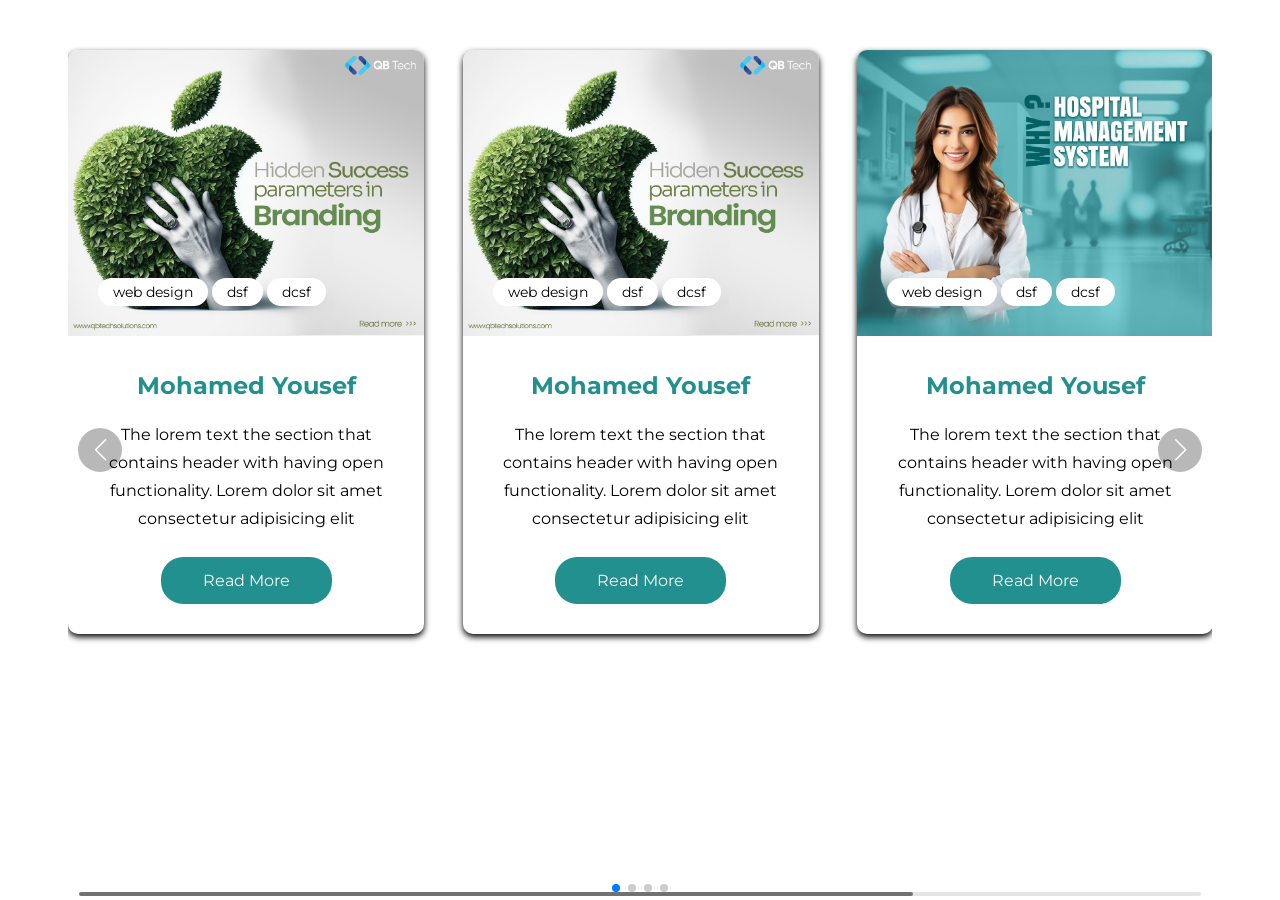
<file: index.html>
<html lang="en">
<head>
    <meta charset="UTF-8">
    <meta name="viewport" content="width=device-width, initial-scale=1.0">
    <title>Document</title>
    <link rel="stylesheet" href="style.css">
    <link rel="preconnect" href="https://fonts.googleapis.com">
<link rel="preconnect" href="https://fonts.gstatic.com" crossorigin>
<link href="https://fonts.googleapis.com/css2?family=Montserrat:ital,wght@0,100..900;1,100..900&family=Poppins:ital,wght@0,100;0,200;0,300;0,400;0,500;0,600;0,700;0,800;0,900;1,100;1,200;1,300;1,400;1,500;1,600;1,700;1,800;1,900&display=swap" rel="stylesheet">
<link rel="stylesheet"
  href="https://cdn.jsdelivr.net/npm/swiper@11/swiper-bundle.min.css"
/>
</head>
<body>
    <!-- Slider main container -->
<div class="swiper">
    <!-- Additional required wrapper -->
    <div class="swiper-wrapper">
        <div class="swiper-slide">
            <a href="">
             <div class="card">
            <div class="card-img">
                <img src="images/blog-2-1.jpg" alt="">
                <ul class="tags">
                    <li>web design</li>
                    <li>dsf</li>
                    <li>dcsf</li>
                </ul>
            </div>
            <div class="card-info">
                <h4 class="card-name">Mohamed Yousef</h4>
                <p>The lorem text the section that contains header with having open functionality. Lorem dolor sit amet consectetur adipisicing elit</p>
                <a href="" class="card-read">Read More</a>
            </div>
        </div>
    </a></div>
      <!-- Slides -->
      <div class="swiper-slide"> 
        <a href="">
        <div class="card">
        <div class="card-img">
            <img src="images/blog-2-1.jpg" alt="">
            <ul class="tags">
                <li>web design</li>
                <li>dsf</li>
                <li>dcsf</li>
            </ul>
        </div>
        <div class="card-info">
            <h4 class="card-name">Mohamed Yousef</h4>
            <p>The lorem text the section that contains header with having open functionality. Lorem dolor sit amet consectetur adipisicing elit</p>
            <a href="" class="card-read">Read More</a>
        </div>
    </div>
</a>
</div>
      <div class="swiper-slide"> 
        <a href="">
        <div class="card">
        <div class="card-img">
            <img src="images/BLOGGG-869 (1).jpg" alt="">
            <ul class="tags">
                <li>web design</li>
                <li>dsf</li>
                <li>dcsf</li>
            </ul>
        </div>
        <div class="card-info">
            <h4 class="card-name">Mohamed Yousef</h4>
            <p>The lorem text the section that contains header with having open functionality. Lorem dolor sit amet consectetur adipisicing elit</p>
            <a href="" class="card-read">Read More</a>
        </div>
    </div></div>
      <div class="swiper-slide"> <div class="card">
        <div class="card-img">
            <img src="images/blog-2-1.jpg" alt="">
            <ul class="tags">
                <li>web design</li>
                <li>dsf</li>
                <li>dcsf</li>
            </ul>
        </div>
        <div class="card-info">
            <h4 class="card-name">Mohamed Yousef</h4>
            <p>The lorem text the section that contains header with having open functionality. Lorem dolor sit amet consectetur adipisicing elit</p>
            <a href="" class="card-read">Read More</a>
        </div>
    </div>
</a></div>
      
    </div>
    <!-- If we need pagination -->
    <div class="swiper-pagination"></div>
  
    <!-- If we need navigation buttons -->
    <div class="swiper-button-prev"></div>
    <div class="swiper-button-next"></div>
  
    <!-- If we need scrollbar -->
    <div class="swiper-scrollbar"></div>
  </div>
   
    <script src="https://cdn.jsdelivr.net/npm/swiper@11/swiper-bundle.min.js"></script>
        <script>
        const swiper = new Swiper('.swiper', {
  // Optional parameters
  direction: 'horizontal',
  loop: true,
  slidesPerView: 3, 
  spaceBetween: 38,
  breakpoints: {
    // when window width is >= 320px
    320: {
      slidesPerView: 1,
      spaceBetween: 0
    },
    // when window width is >= 480px
    480: {
      slidesPerView: 2,
      spaceBetween: 10
    },
    // when window width is >= 640px
    640: {
      slidesPerView: 3,
      spaceBetween: 40
    }
},

  // If we need pagination
  pagination: {
    el: '.swiper-pagination',
    clickable:true,
   
  },

  // Navigation arrows
  navigation: {
    nextEl: '.swiper-button-next',
    prevEl: '.swiper-button-prev',
  },

  // And if we need scrollbar
  scrollbar: {
    el: '.swiper-scrollbar',
  },
});
    </script>
</body>
</html>
</file>
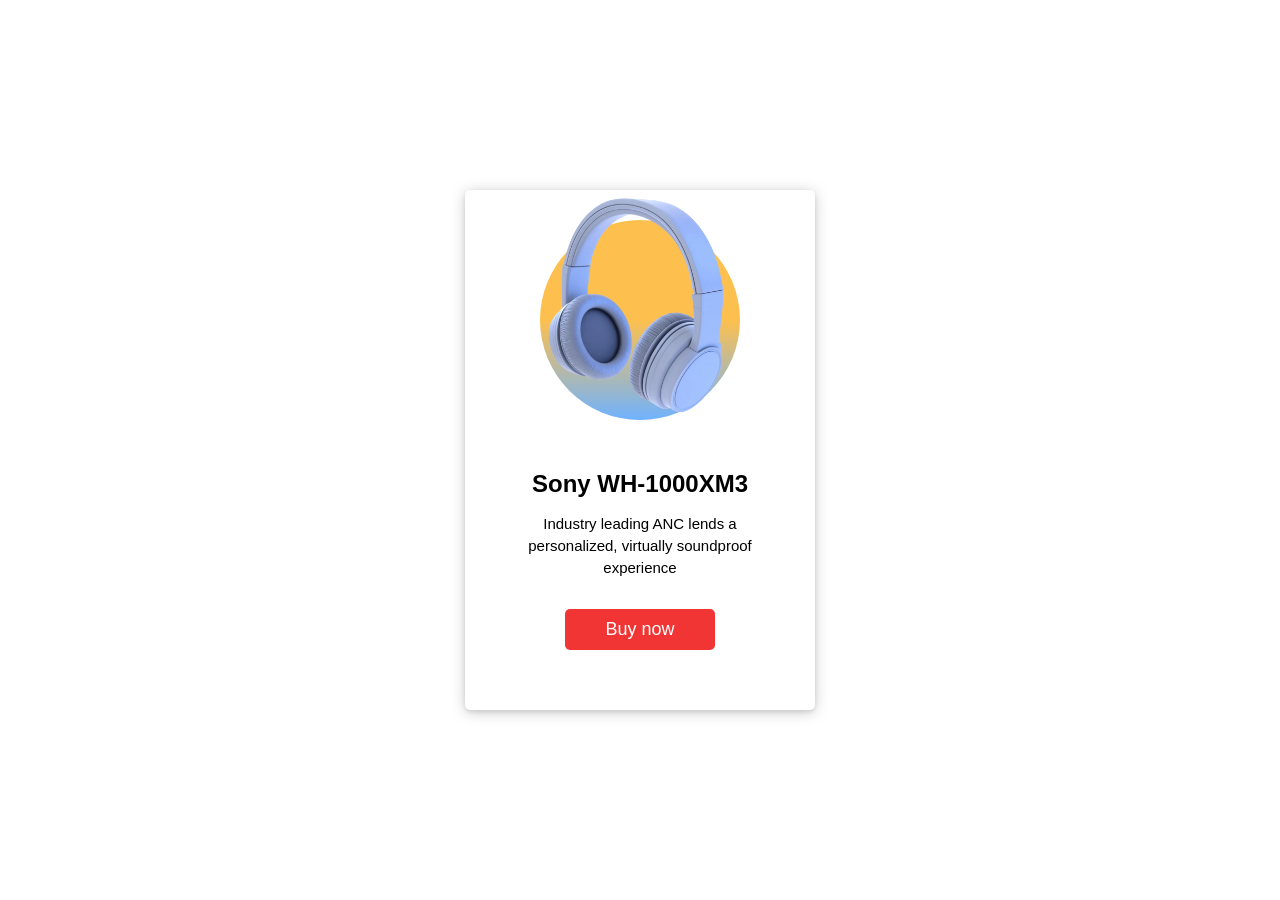
<file: animated-card.html>
<html lang="en">
<head>
    <meta charset="UTF-8">
    <meta name="viewport" content="width=device-width, initial-scale=1.0">
    <title>Document</title>
    <link rel="stylesheet" href="./card.css">
</head>
<body>
    <div class="container">
        <div class="card">
            <div class="card-img">
                <div class="card-circle"></div>
                <img src="images\light-blue-wireless-headphones-music-audio-technology.png" alt="Headphone">
            </div>

            <div class="card-info">
                <h2 class="card-title">Sony WH-1000XM3 </h2>
                <p>Industry leading ANC lends a personalized, virtually soundproof experience</p>
                <a href="" class="cta-btn">Buy now</a>
            </div>
        </div>
    </div>
    <script src="./card.js"></script>
</body>
</html>
</file>
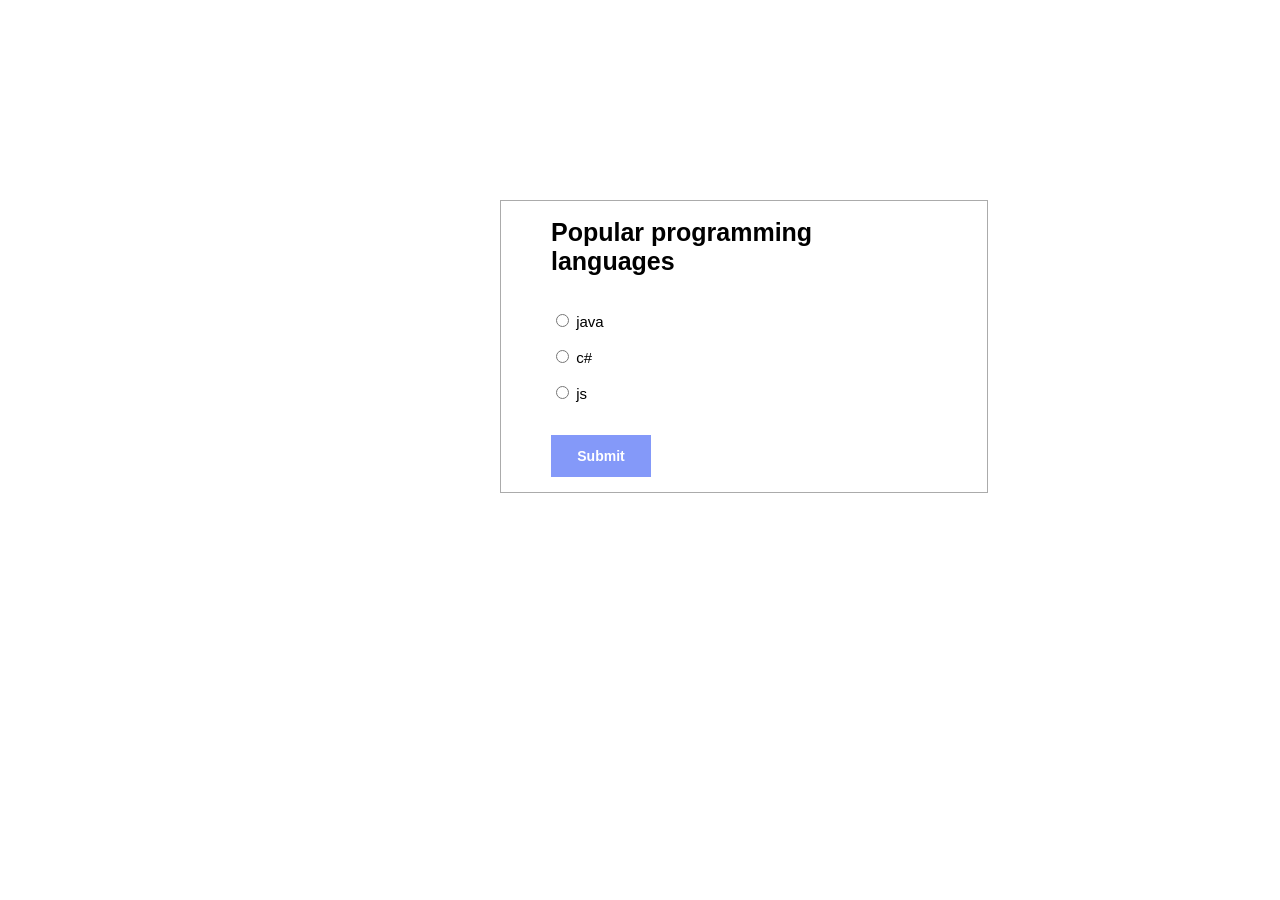
<file: quiz_front.html>
<html lang="en">
<head>
    <meta charset="UTF-8">
    <meta name="viewport" content="width=device-width, initial-scale=1.0">
    <title>Document</title>
    <link rel="stylesheet" href="./quiz.css">
</head>
<body>
    <div class="container">
        <h1 id="quizes">Quiz</h1>
        <ul>
            <!-- list 1 -->
            <li>
     <input type="radio" class="Answer1" name="answer" id="An1">
     <label for="An1" class="label1">Answer1</label>
            </li>
            <!-- list 2 -->
            <li>
                <input type="radio" class="Answer1" name="answer" id="An2">
                <label for="An2" class="label2">Answer2</label>
                       </li>
            <!-- list 3 -->
            <li>
                <input type="radio" class="Answer1" name="answer" id="An3">
                <label for="An3" class="label3">Answer3</label>
                       </li>
        </ul>
        <button id="submit">Submit</button>
    </div>
    <script src="./quiz_project.js"></script>
</body>
</html>
</file>
<file: style.css>
* {
  margin: 0px;
  padding: 0px;
  box-sizing: border-box;
}

a {
  text-decoration: none;
}

body {
  font-family: "Montserrat", serif;
}

.card {
  margin: 50px auto;
  width: 356px;
  background-color: white;
  text-align: center;
  border-radius: 10px;
  box-shadow: 0px 3px 6px black;
  transition: transform ease 1s;
}
.card:hover {
  transform: scale(1.03);
}
.card:hover .card-info .card-read {
  background-color: rgb(9, 9, 9);
}
.card .card-img {
  position: relative;
}
.card .card-img img {
  max-width: 100%;
  border-top-left-radius: 10px;
  border-top-right-radius: 10px;
}
.card .card-img .tags {
  list-style: none;
  margin: 0;
  padding: 0;
  display: flex;
  position: absolute;
  bottom: 30px;
  left: 30px;
  gap: 4px;
}
.card .card-img .tags li {
  font-size: 14px;
  font-weight: 400;
  line-height: 18px;
  color: black;
  background-color: white;
  padding: 5px 15px;
  border-radius: 30px;
}
.card .card-info {
  padding: 33px 30px 30px 30px;
}
.card .card-info .card-name {
  color: #22908E;
  font-size: 24px;
  line-height: 34px;
  font-weight: bold;
}
.card .card-info p {
  color: black;
  font-size: 16px;
  line-height: 28px;
  font-weight: 400px;
  margin: 18px 0px 24px;
}
.card .card-info .card-read {
  background-color: #22908E;
  padding: 14px 42px;
  border-radius: 22px;
  color: white;
  display: inline-block;
}

.swiper-pagination-lock {
  display: flex !important;
  text-align: center;
}

.swiper-button-lock {
  display: flex !important;
}

.swiper-horizontal > .swiper-pagination-bullets, .swiper-pagination-bullets.swiper-pagination-horizontal, .swiper-pagination-custom, .swiper-pagination-fraction {
  bottom: var(--swiper-pagination-bottom, 8px);
  top: var(--swiper-pagination-top, auto);
  left: 0;
  width: 100%;
}

.swiper {
  width: 1144px;
}
.swiper .swiper-button-prev, .swiper .swiper-rtl .swiper-button-next {
  left: var(--swiper-navigation-sides-offset, 10px);
  right: auto;
  background: rgba(0, 0, 0, 0.2784313725);
  padding: 22px;
  border-radius: 29px;
}
.swiper .swiper-button-next, .swiper .swiper-rtl .swiper-button-prev {
  right: var(--swiper-navigation-sides-offset, 10px);
  left: auto;
  background: rgba(0, 0, 0, 0.2784313725);
  padding: 22px;
  border-radius: 29px;
}
.swiper .swiper-button-next:after, .swiper .swiper-button-prev:after {
  font-family: swiper-icons;
  font-size: 22px;
  text-transform: none !important;
  letter-spacing: 0;
  font-variant: initial;
  line-height: 1;
}
.swiper .swiper-button-next, .swiper .swiper-button-prev {
  color: white;
}/*# sourceMappingURL=style.css.map */
</file>
<file: card.css>
*{
    margin: 0;
    padding: 0;
    box-sizing: border-box;
}

@import url('https://fonts.googleapis.com/css2?family=Poppins&display=swap');

body{
    font-family: 'Poppins', sans-serif;
    font-size: 16px;
}

.container{
    width: 700px;
    min-height: 100vh;
    margin: auto;
    display: flex;
    align-items: center;
    justify-content: center;

    perspective: 1000px;
}

.card{
    display: flex;
    align-items: center;
    justify-content: center;
    flex-direction: column;
    text-align: center;
    background-color: white;
    width: 50%;
    border-radius: 5px;
    padding: 30px 50px;
    box-shadow: 0 2px 4px rgb(0, 0, 0, 0.1), 0 2px 15px rgb(0, 0, 0, 0.2) ;
    transform-style: preserve-3d;
}

.card-img{
    position: relative;
}

.card img{
    width: 263px;
    position: absolute;
    top: -27px;
    bottom: 0;
    left: -34px;
    right: 0;
    display: flex;
    align-items: center;
    justify-content: center;
    margin: auto;
    transition: all ease 0.8s;
}

.card .card-circle{
    width: 200px;
    height: 200px;
    border-radius: 50%;
    background: linear-gradient(to bottom, rgb(253, 192, 78) 50%, rgb(111, 178, 255) 100%);
}

.card-info{
    margin-top: 50px;
}

.card-title{
    margin-bottom: 15px;
}

.card-info p{
    font-size: 15px;
    line-height: 22px;
    transition: all ease 0.5s;
}

.cta-btn{
    display: block;
    text-decoration: none;
    background-color: #f13535;
    color: white;
    padding: 10px 20px;
    margin: 30px auto;
    border-radius: 5px;
    font-size: 18px;
    width: 60%;
    transition: all ease 0.3s;
}
</file>
<file: quiz.css>
body{
    margin-top: 200px;
    margin-bottom: 200px;
    margin-left: 500px;
 
}
.container{
    background-color: rgb(255, 255, 255);
    border: 1px solid #00000054;
    width: 50%;
    padding-left: 50px;
    padding-bottom: 15px;
    padding-right: 50px;
}
li{
    list-style: none;
    margin-bottom: 17px;
    font-family: sans-serif;
    font-size: 15px;
}
ul{
    padding-inline-start: 0px;
}
h1{
    font-family: sans-serif;
    font-size: 25px;
    margin-bottom: 35px;
}
label{
    cursor: pointer;
}
button{
    width: 100px;
    height: auto;
    background-color: #143cf385;
    border: none;
    padding: 13px;
    font-size: 14px;
    font-weight: 600;
    color: white;
    margin-top: 16px;
}
</file>
